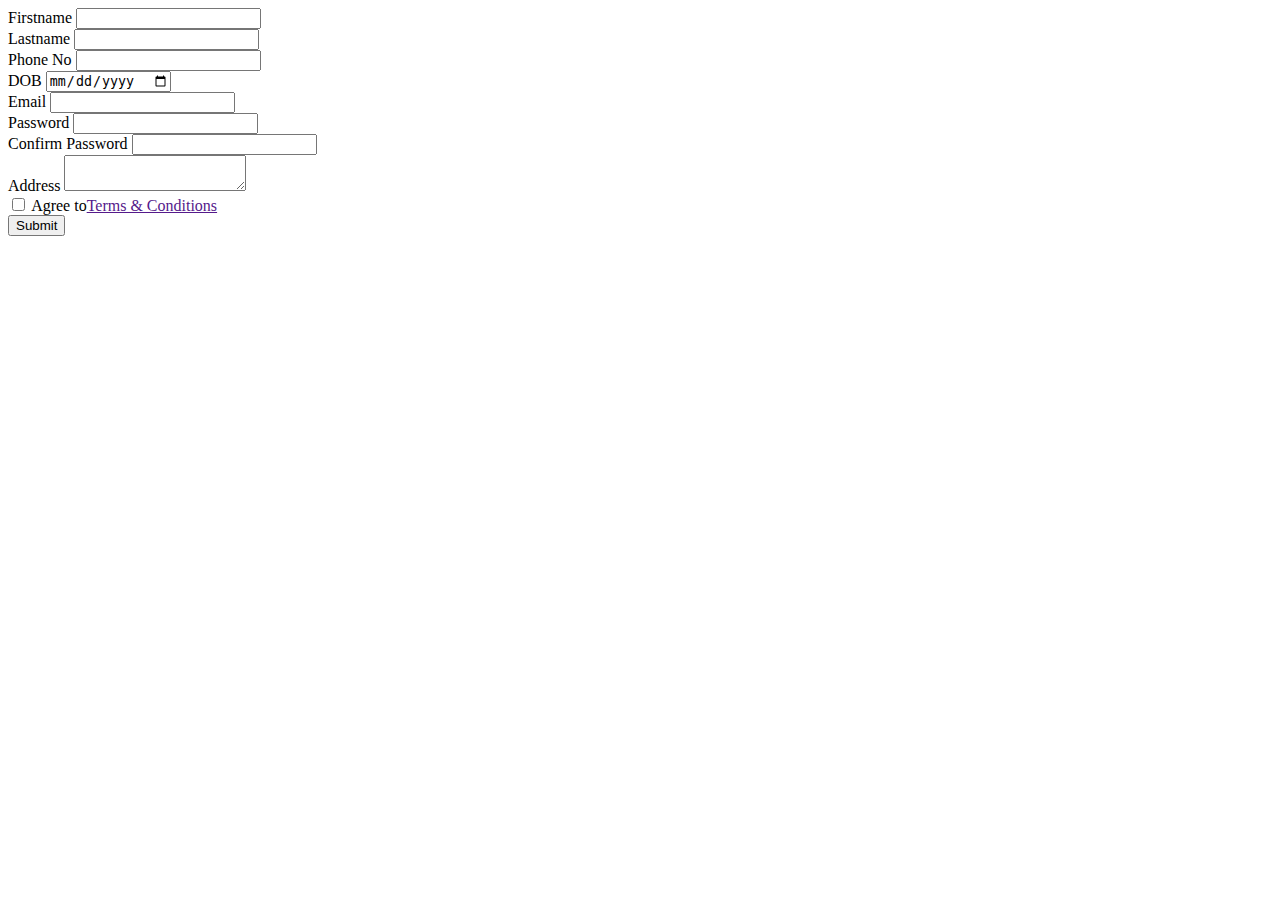
<file: Form Validation/index.html>
<!DOCTYPE html>
<html lang="en">
<head>
    <meta charset="UTF-8">
    <meta name="viewport" content="width=device-width, initial-scale=1.0">
    <title>Form Validation</title>
    <link rel="stylesheet" href="https://cdn.jsdelivr.net/npm/bootstrap@5.3.7/dist/css/bootstrap.min.css" rel="stylesheet" integrity="sha384-LN+7fdVzj6u52u30Kp6M/trliBMCMKTyK833zpbD+pXdCLuTusPj697FH4R/5mcr" crossorigin="anonymous">
    <link rel="stylesheet" href="https://cdn.jsdelivr.net/npm/bootstrap-icons@1.13.1/font/bootstrap-icons.min.css">
</head>
<body>
  
<main class="container-fluid vh-100 w-100 bg-light d-flex align-items-center justify-content-center">
  <section class="bg-light p-4 w-50 rounded-4 shadow-sm">
   <form class="row" id="form" onsubmit={formSubmit(event)}>
        <div class=" col-6 mb-2">
           <label for="firstname" class="form-label">Firstname</label>
           <input type="text" class="form-control" id="firstname">
       </div>

       <div class="col-6 mb-2">
         <label for="lastname" class="form-label">Lastname</label>
         <input type="text" class="form-control" id="lastname">
       </div>

       <div class="col-6 mb-2">
         <label for="phone" class="form-label">Phone No</label>
         <input type="number" class="form-control" id="phone">
       </div>

       <div class="col-6 mb-2">
         <label for="dob" class="form-label">DOB</label>
         <input type="date" class="form-control" id="dob">
       </div>

       <div class="mb-2">
         <label for="email" class="form-label ">Email</label>
         <input type="email" class="form-control" id="email">
       </div>

       <div class="col-6 mb-2">
         <label for="password" class="form-label">Password</label>
         <input type="password" class="form-control" id="password">
       </div>

       <div class="col-6 mb-2">
         <label for="confirm_password" class="form-label">Confirm Password</label>
         <input type="password" class="form-control" id="confirm_password">
       </div>

       <div class="mb-2">
         <label for="address" class="form-label">Address</label>
         <textarea class="form-control" id="address"></textarea>
       </div>

       <div class="mb-2 form-check">
         <input type="checkbox" class="form-check-input" id="T&C">
         <label class="form-check-label" for="T&C">Agree to<a href="">Terms & Conditions</a></label> 
       </div>

  <input type="submit" class="btn btn-primary" value="Submit">
</form>

</section>

</main>

    <script src="index.js"></script>
    <script src="https://cdn.jsdelivr.net/npm/bootstrap@5.3.7/dist/js/bootstrap.bundle.min.js" integrity="sha384-ndDqU0Gzau9qJ1lfW4pNLlhNTkCfHzAVBReH9diLvGRem5+R9g2FzA8ZGN954O5Q" crossorigin="anonymous"></script>
</body>
</html>
</file>
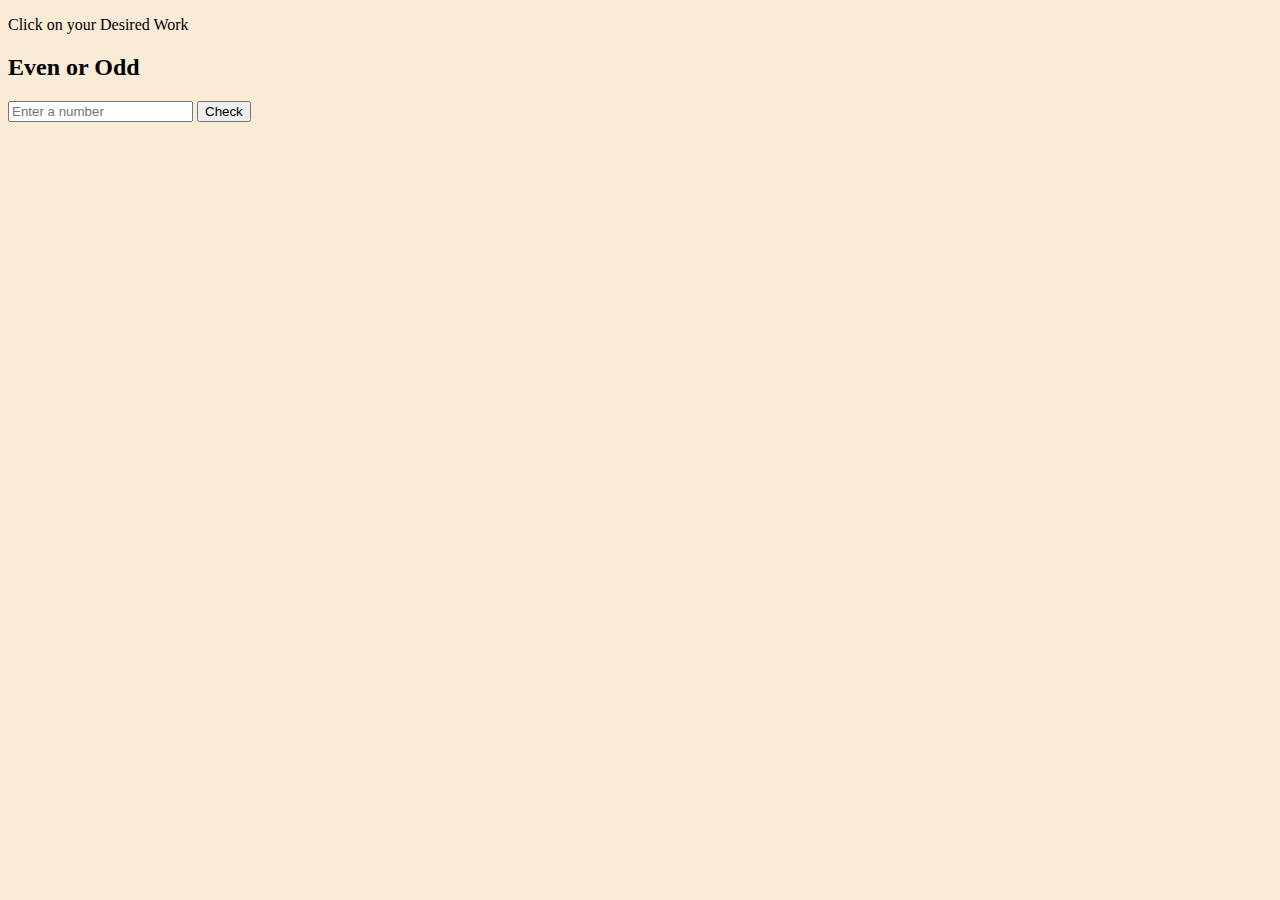
<file: HAILEY OSTROM/Form Vaildator/index.html>
<!DOCTYPE html>
<html lang="en">
<head>
    <meta charset="UTF-8">
    <meta name="viewport" content="width=device-width, initial-scale=1.0">
    <title>Document</title>

<style>
body {
  
  background-color: antiquewhite;
}

</style>

  </head>

<body>
  <div class="Even or Odd">
    <p>
    Click on your Desired Work
</p>    

 <div class="container">
    <div class="section">
      <h2>Even or Odd</h2>
      <input type="number" id="evenOddInput" placeholder="Enter a number" />
      <button onclick="checkEvenOdd()">Check</button>
      <div class="result" id="evenOddResult"></div>
    </div>

    <script>
         function checkEvenOdd() {
      const num = parseInt(document.getElementById("evenOddInput").value);
      const result = num % 2 === 0 ? "even" : "odd";
      document.getElementById("evenOddResult").innerText = `${num} is ${result}.`;
    }

    </script>

  </div>

</body>
</html>
</file>
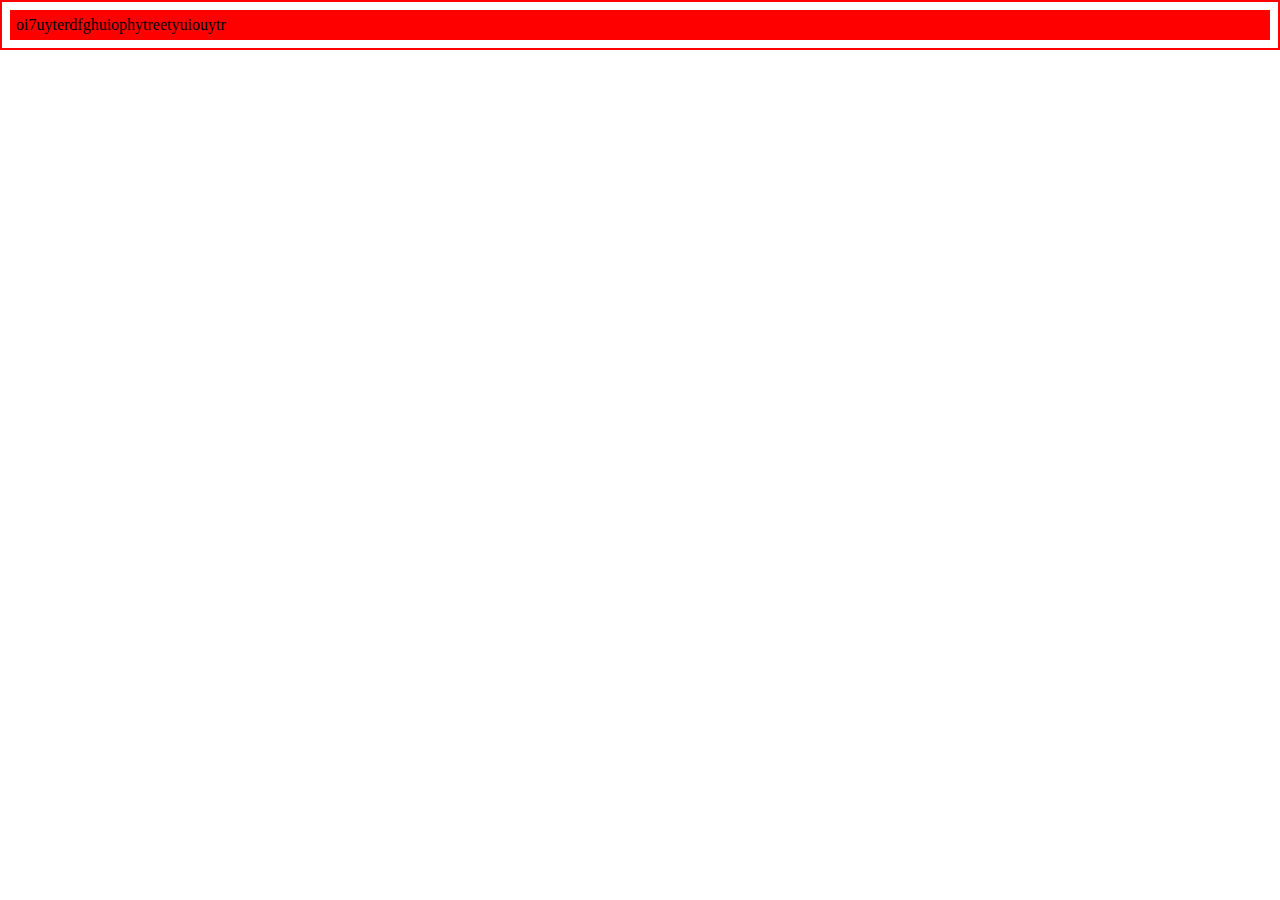
<file: HAILEY OSTROM/Foundation/index.html>
<!DOCTYPE html>
<html lang="en">
<head>
    <meta charset="UTF-8">
    <meta name="viewport" content="width=device-width, initial-scale=1.0">
    <title>HAILEY OSTROM FOUNDATION</title>
    <link rel="stylesheet" href="index.css">
</head>
<body>

    <div class="nav">
        <div class="intro">
            oi7uyterdfghuiophytreetyuiouytr
        </div>
    </div>
    
</body>
</html>
</file>
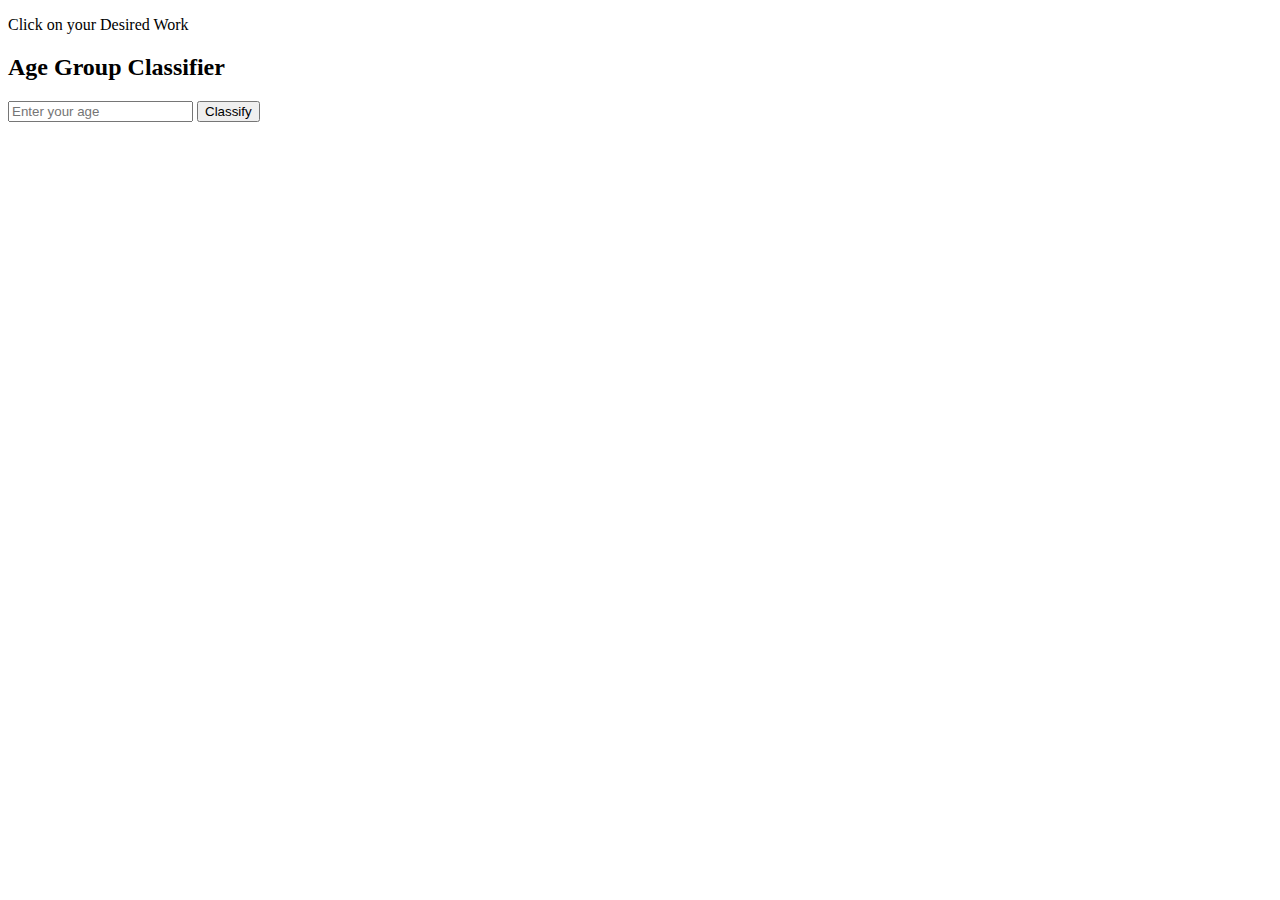
<file: Checker/Age Group Classifier.html>
<!DOCTYPE html>
<html lang="en">
<head>
    <meta charset="UTF-8">
    <meta name="viewport" content="width=device-width, initial-scale=1.0">
    <title>Document</title>
</head>
<body>
    <p>
    Click on your Desired Work
</p>    

 <div class="container">
<div class="section">
      <h2>Age Group Classifier</h2>
      <input type="number" id="ageInput" placeholder="Enter your age" />
      <button onclick="classifyAge()">Classify</button>
      <div class="result" id="ageGroupResult"></div>
    </div>
  </div>


<script>
 function classifyAge() {
      const age = parseInt(document.getElementById("ageInput").value);
      let group = "senior";
      if (age < 13) group = "child";
      else if (age < 20) group = "teenager";
      else if (age < 65) group = "adult";
      document.getElementById("ageGroupResult").innerText = `You are a ${group}.`;
    }
</script>
</body>
</html>
</file>
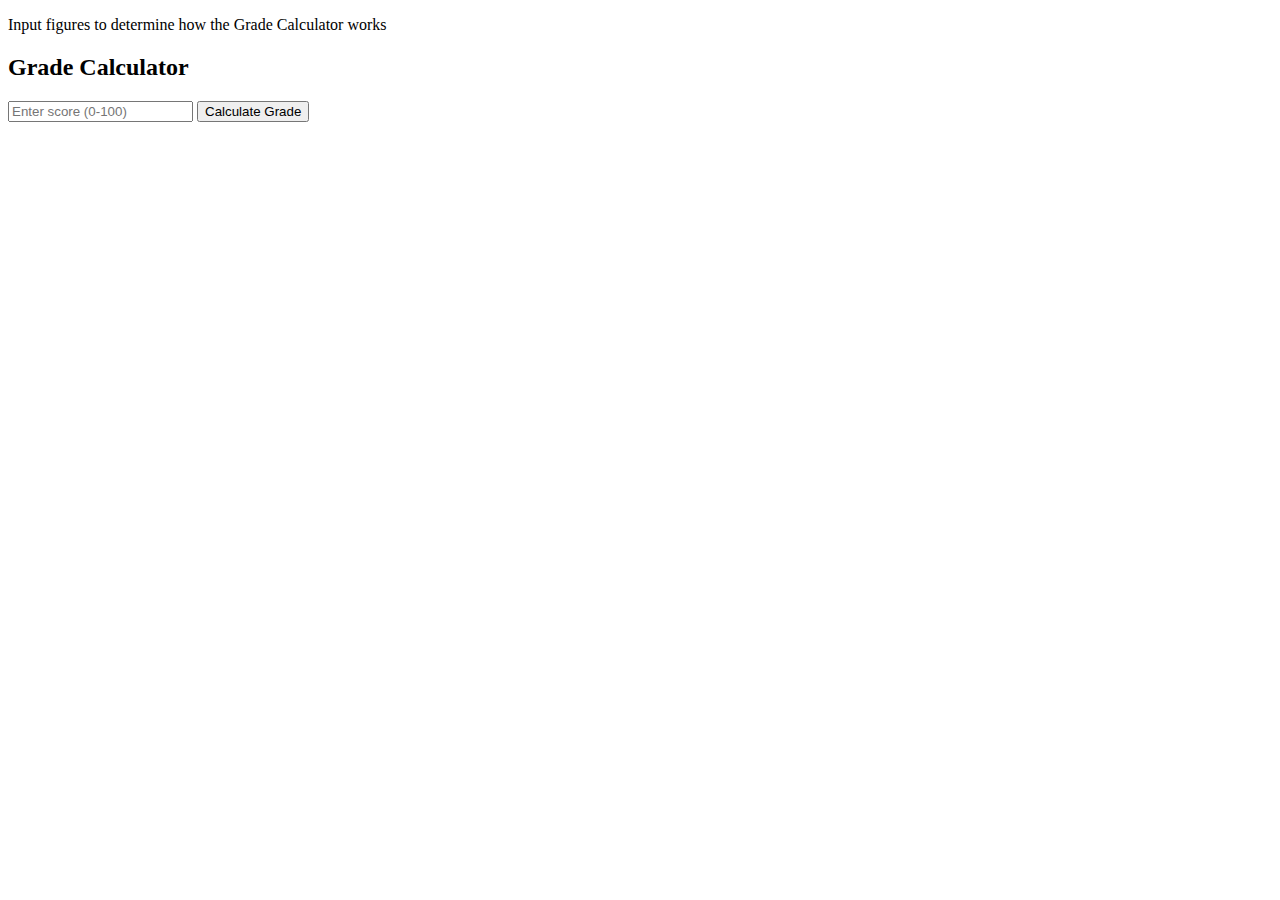
<file: Checker/Grade Calculator.html>
<!DOCTYPE html>
<html lang="en">
<head>
    <meta charset="UTF-8">
    <meta name="viewport" content="width=device-width, initial-scale=1.0">
    <title>Document</title>
</head>
<body>
<p>
    Input figures to determine how the Grade Calculator works
</p>    

 <div class="container">
<div class="section">
      <h2>Grade Calculator</h2>
      <input type="number" id="scoreInput" placeholder="Enter score (0-100)" />
      <button onclick="calculateGrade()">Calculate Grade</button>
      <div class="result" id="gradeResult"></div>
    </div>
</div>

<script>
    function calculateGrade() {
      const score = parseFloat(document.getElementById("scoreInput").value);
      let grade = "F";
      if (score >= 90) grade = "A";
      else if (score >= 80) grade = "B";
      else if (score >= 70) grade = "C";
      else if (score >= 60) grade = "D";
      document.getElementById("gradeResult").innerText = `Your grade is ${grade}.`;
    }

</script>
</body>
</html>
</file>
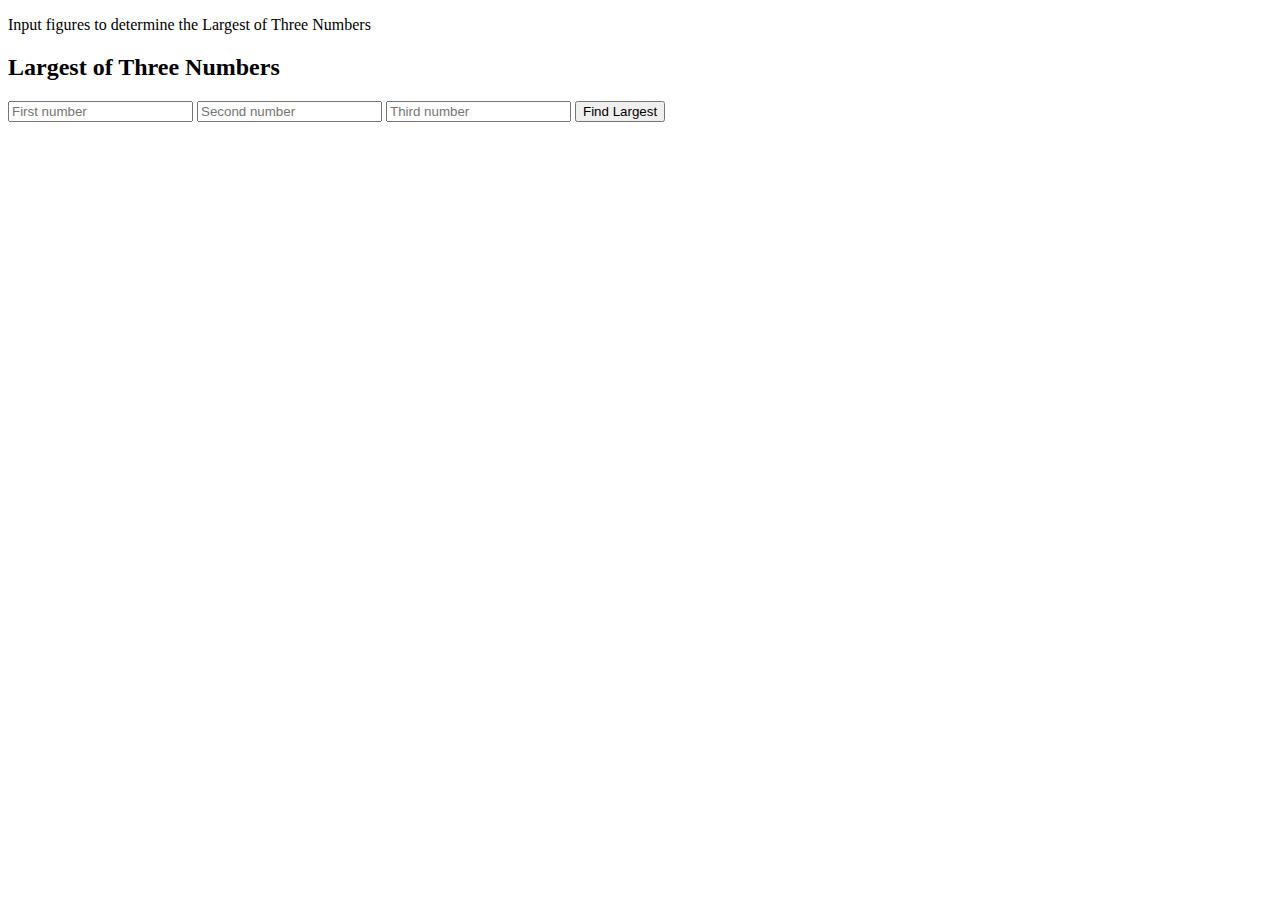
<file: Checker/Largest of Three Numbers.html>
<!DOCTYPE html>
<html lang="en">
<head>
    <meta charset="UTF-8">
    <meta name="viewport" content="width=device-width, initial-scale=1.0">
    <title>Document</title>
</head>
<body>
<p>
    Input figures to determine the Largest of Three Numbers
</p>    

 <div class="container">

     <div class="section">
      <h2>Largest of Three Numbers</h2>
      <input type="number" id="num1" placeholder="First number" />
      <input type="number" id="num2" placeholder="Second number" />
      <input type="number" id="num3" placeholder="Third number" />
      <button onclick="findLargest()">Find Largest</button>
      <div class="result" id="largestResult"></div>
    </div>
    </div>

    <script>
        function findLargest() {
      const a = parseFloat(document.getElementById("num1").value);
      const b = parseFloat(document.getElementById("num2").value);
      const c = parseFloat(document.getElementById("num3").value);
      const largest = Math.max(a, b, c);
      document.getElementById("largestResult").innerText = `The largest number is ${largest}.`;
    }
    </script>
</body>
</html>
</file>
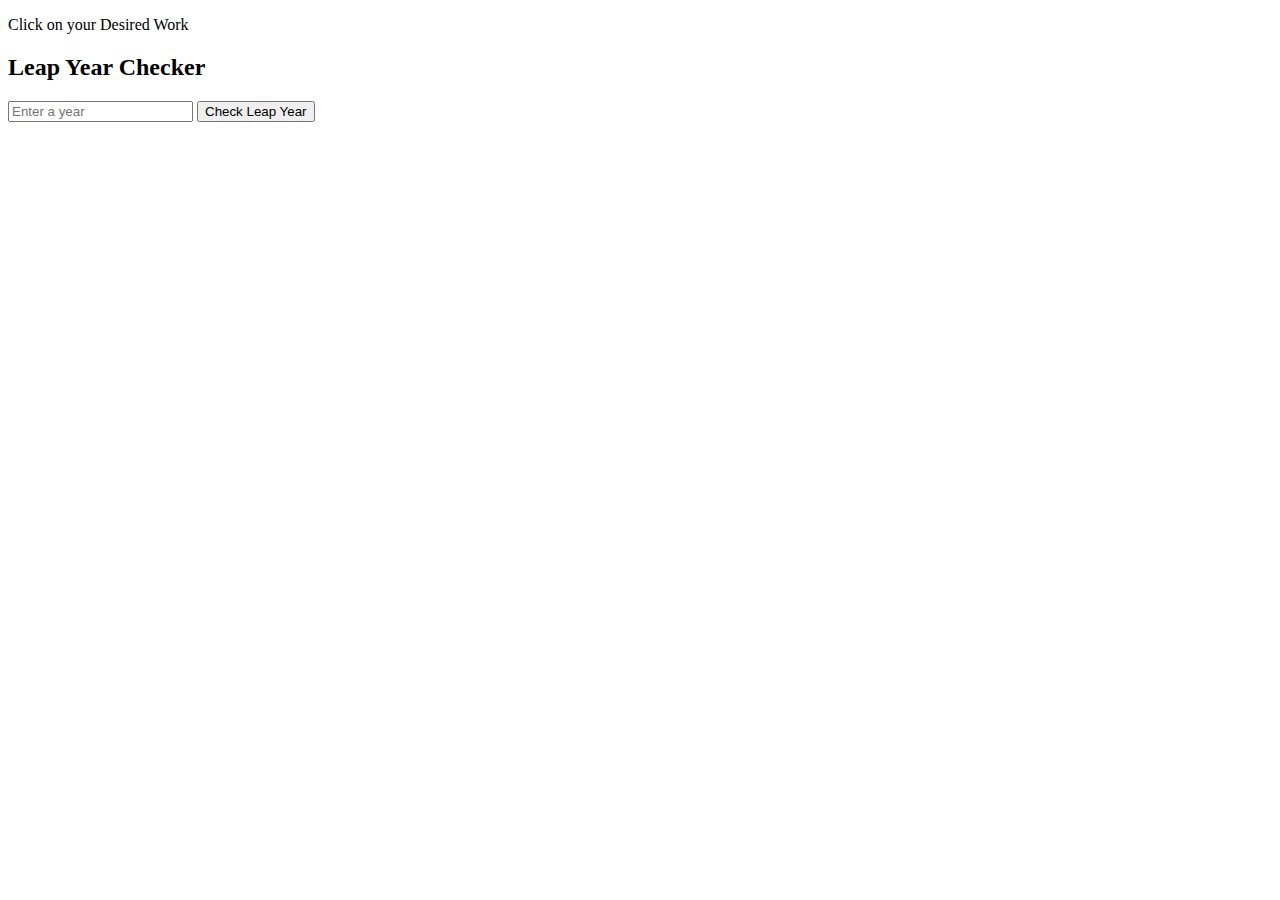
<file: Checker/Leap Year Checker.html>
<!DOCTYPE html>
<html lang="en">
<head>
    <meta charset="UTF-8">
    <meta name="viewport" content="width=device-width, initial-scale=1.0">
    <title>Document</title>
</head>
<body>

<p>
    Click on your Desired Work
</p>    

 <div class="container">
    <div class="section">
      <h2>Leap Year Checker</h2>
      <input type="number" id="yearInput" placeholder="Enter a year" />
      <button onclick="checkLeapYear()">Check Leap Year</button>
      <div class="result" id="leapYearResult"></div>
    </div>

</div>    

<script>
    
    function checkLeapYear() {
      const year = parseInt(document.getElementById("yearInput").value);
      const isLeap = (year % 4 === 0 && year % 100 !== 0) || (year % 400 === 0);
      document.getElementById("leapYearResult").innerText = `${year} is ${isLeap ? "a" : "not a"} leap year.`;
    }

</script>
</body>
</html>
</file>
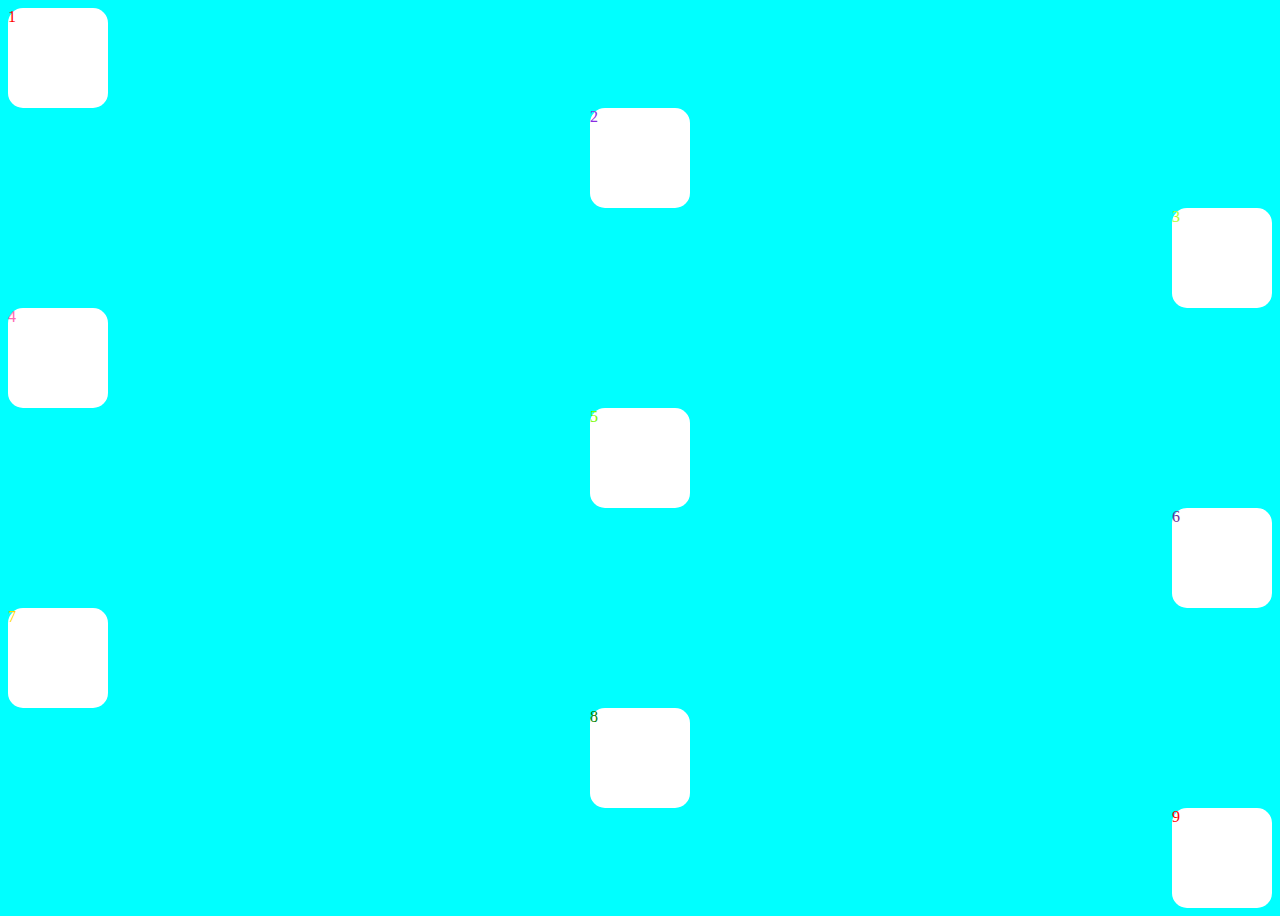
<file: HAILEY OSTROM/Baron/baron.html>
<!DOCTYPE html>
<html lang="en">
<head>
  <meta charset="UTF-8">
  <meta name="viewport" content="width=device-width, initial-scale=1.0">
  <title>Document</title>

<style>
*{
  background-color: #00ffff;
  box-sizing: border-box;
 
}
.div1{
  border-radius: 18px;
 6
}
.div2{
    display: flex;
   justify-content: center;
  
  
}
.div3{
  display: flex;
  justify-content: flex-end;
  
}
.div4{
  display: flex;
  
}
.div5{
    display: flex;
   justify-content: center;
  
  
}
.div6{
  display: flex;
  justify-content: flex-end;
  
}

.div8{
    display: flex;
   justify-content: center;
  
  
}
.div9{
  display: flex;
  justify-content: flex-end;
  
}
.one{
 color: red;
 background-color: white;
 width: 100px;
height: 100px;
border-radius: 15px;
}
.two{
  color: blueviolet;
 background-color: white;
 width: 100px;
height: 100px;
border-radius: 15px;
}
.three{
 color: greenyellow;
 background-color: white;
 width: 100px;
height: 100px;
border-radius: 15px;
}
.four{
 color: hotpink;
 background-color: white;
 width: 100px;
height: 100px;
border-radius: 15px;
}
.five{
 color: lawngreen;
 background-color: white;
 width: 100px;
height: 100px;
border-radius: 15px;
}
.six{
 color: rebeccapurple;
 background-color: white;
 width: 100px;
height: 100px;
border-radius: 15px;
}
.seven{
 color: gold;
 background-color: white;
 width: 100px;
height: 100px;
border-radius: 15px;
}
.eight{
  color: green;
 background-color: white;
 width: 100px;
height: 100px;
border-radius: 15px;
}
.nine{
 color: red;
 background-color: white;
 width: 100px;
height: 100px;
border-radius: 15px;
}



</style>

</head>
<body>
  

  <section class="div1">
    <div class="one">1</div>
  </section>
  <section class="div2">
    <div class="two">2</div>
  </section>
  <section class="div3">
    <div class="three">3</div>
  </section>
  <section class="div4">
    <div class="four">4</div>
  </section>
  <section class="div5">
    <div class="five">5</div>
  </section>
  <section class="div6">
    <div class="six">6</div>
  </section>
  <section class="div7">
    <div class="seven">7</div>
  </section>
  <section class="div8">
    <div class="eight">8</div>
  </section>
  <section class="div9">
    <div class="nine">9</div>
  </section>

</body>
</html>
</file>
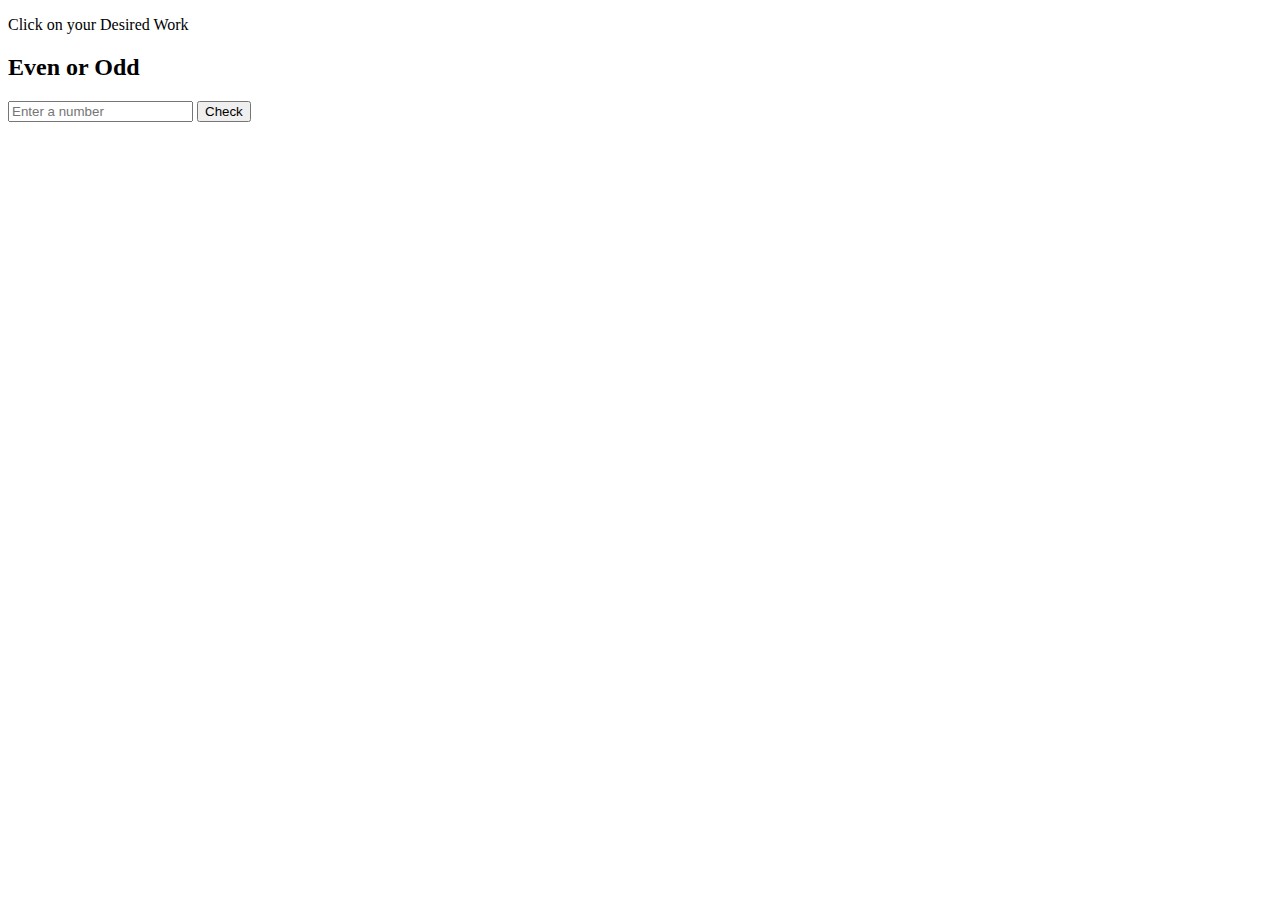
<file: HAILEY OSTROM/Form Vaildator/checker.html>
<!DOCTYPE html>
<html lang="en">
<head>
    <meta charset="UTF-8">
    <meta name="viewport" content="width=device-width, initial-scale=1.0">
    <title>Document</title>
</head>
<style>

   
</style>

<body>
<p>
    Click on your Desired Work
</p>    

 <div class="container">
    <div class="section">
      <h2>Even or Odd</h2>
      <input type="number" id="evenOddInput" placeholder="Enter a number" />
      <button onclick="checkEvenOdd()">Check</button>
      <div class="result" id="evenOddResult"></div>
    </div>

    <script>
         function checkEvenOdd() {
      const num = parseInt(document.getElementById("evenOddInput").value);
      const result = num % 2 === 0 ? "even" : "odd";
      document.getElementById("evenOddResult").innerText = `${num} is ${result}.`;
    }

    </script>

</body>
</html>
</file>
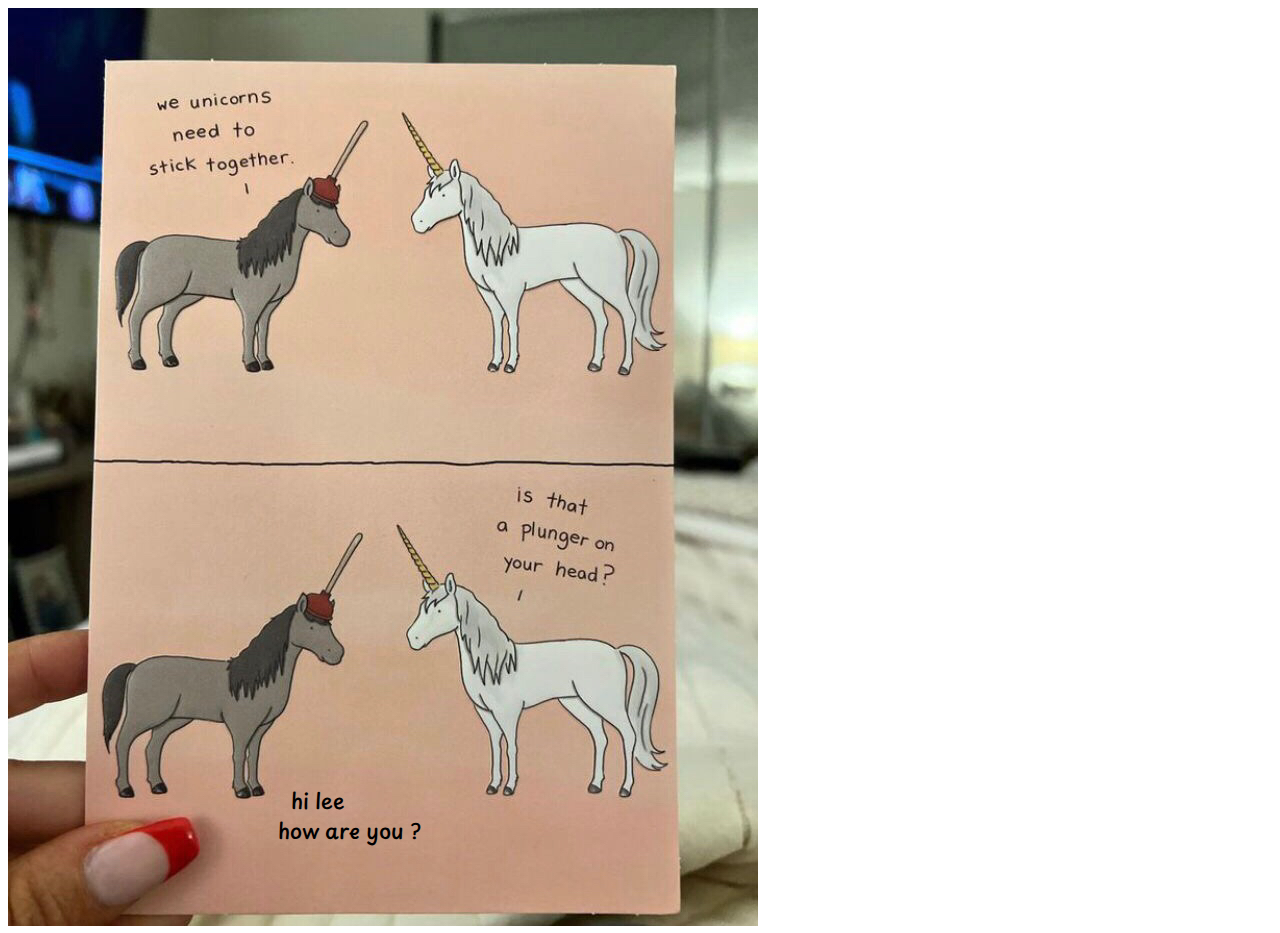
<file: HAILEY OSTROM/hi lee/lee.html>
<!DOCTYPE html>
<html lang="en">
<head>
    <meta charset="UTF-8">
    <meta name="viewport" content="width=device-width, initial-scale=1.0">
    <title>Document</title>
    <link rel="stylesheet" href="lee.css">
    <link rel="preconnect" href="https://fonts.googleapis.com">
<link rel="preconnect" href="https://fonts.gstatic.com" crossorigin>
<link href="https://fonts.googleapis.com/css2?family=Playpen+Sans&display=swap" rel="stylesheet">
    <img src="imgpsh_fullsize_anim.jpg" alt="">
</head>
<body>
    <div class="hi">
        <p>hi lee</p>
    </div>
    <div class="how">
        <p>how are you ?</p>
    </div>
</body>
</html>
</file>
<file: HAILEY OSTROM/Foundation/index.css>
*{
    border: 2px solid red;
}
.nav{
    background: red;
}
</file>
<file: HAILEY OSTROM/hi lee/lee.css>
*{
  
    font-family: 'Playpen Sans', cursive;
    font-size: 21px;
    font-weight: 530;
}
.hi{
    margin-top: -170px;
    margin-left: 283px;
}
.how{
    margin-top: -23px;
    margin-left: 270px;

}
</file>
